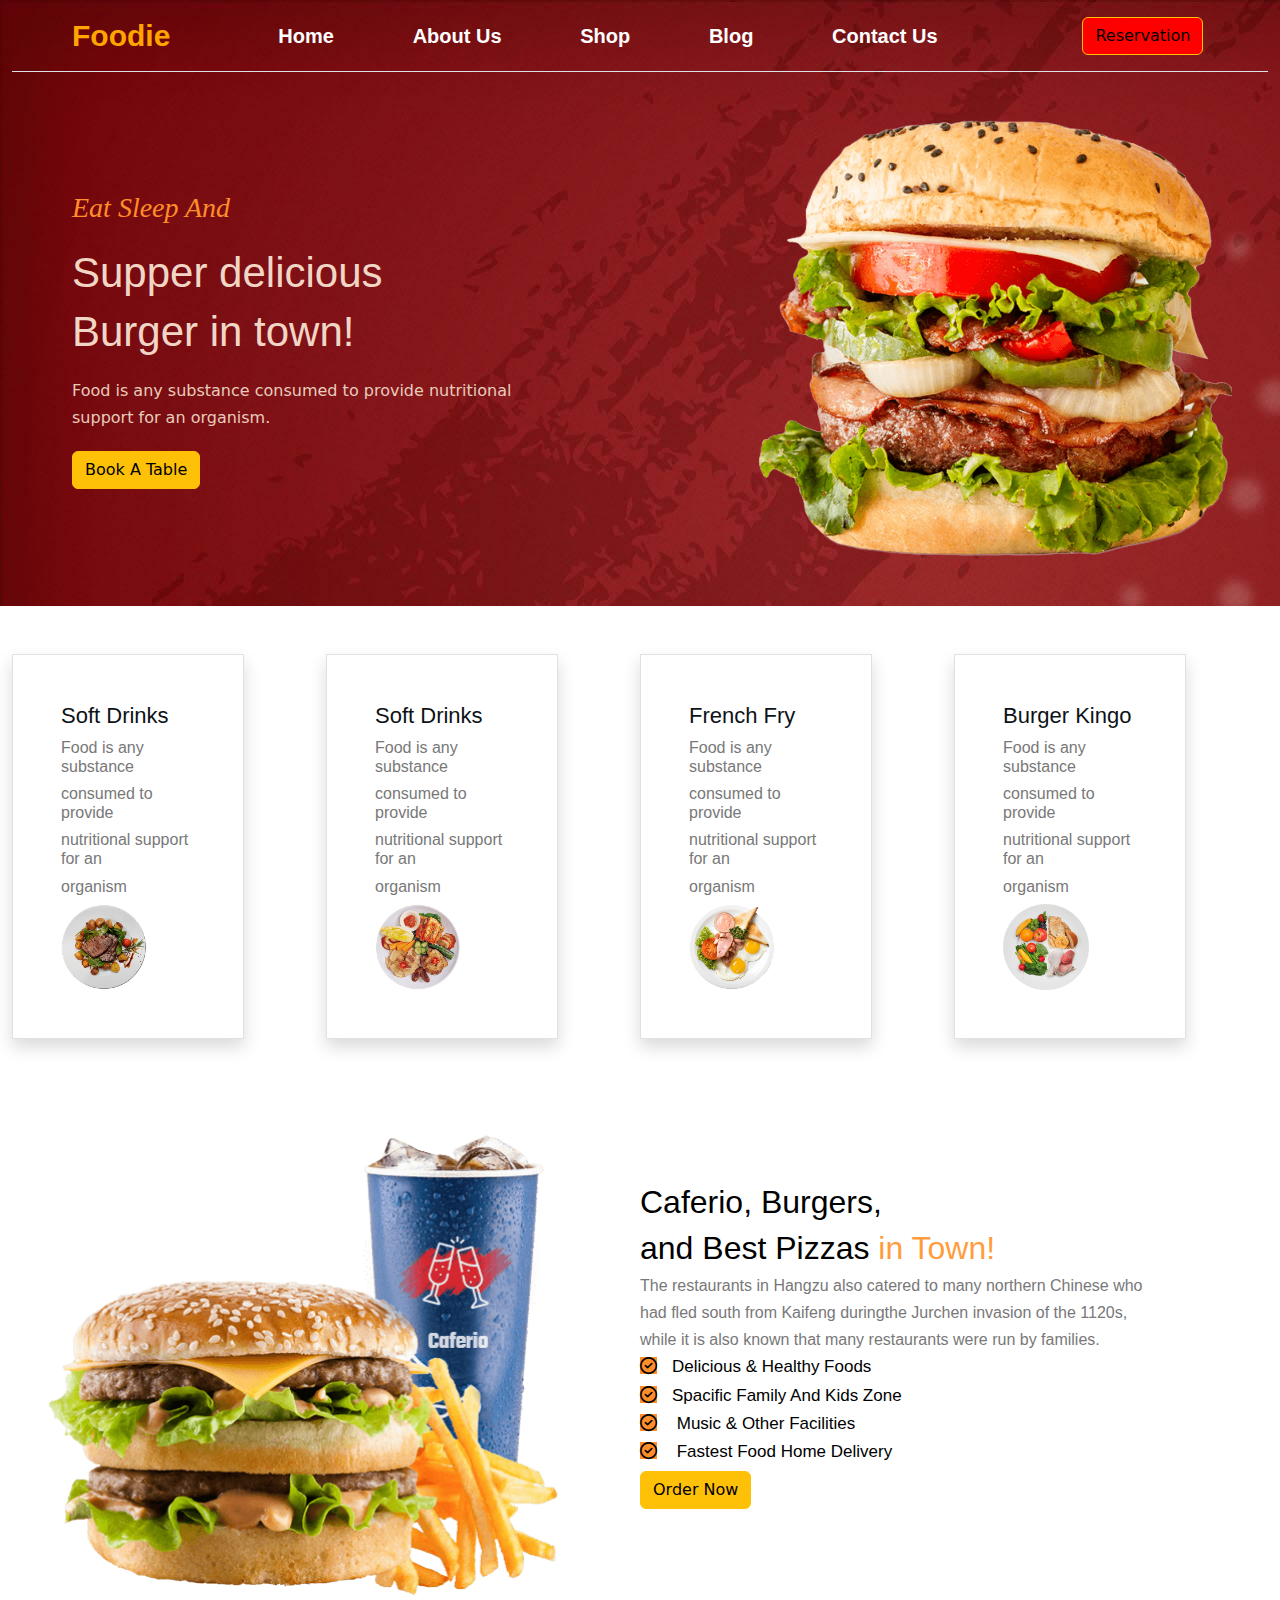
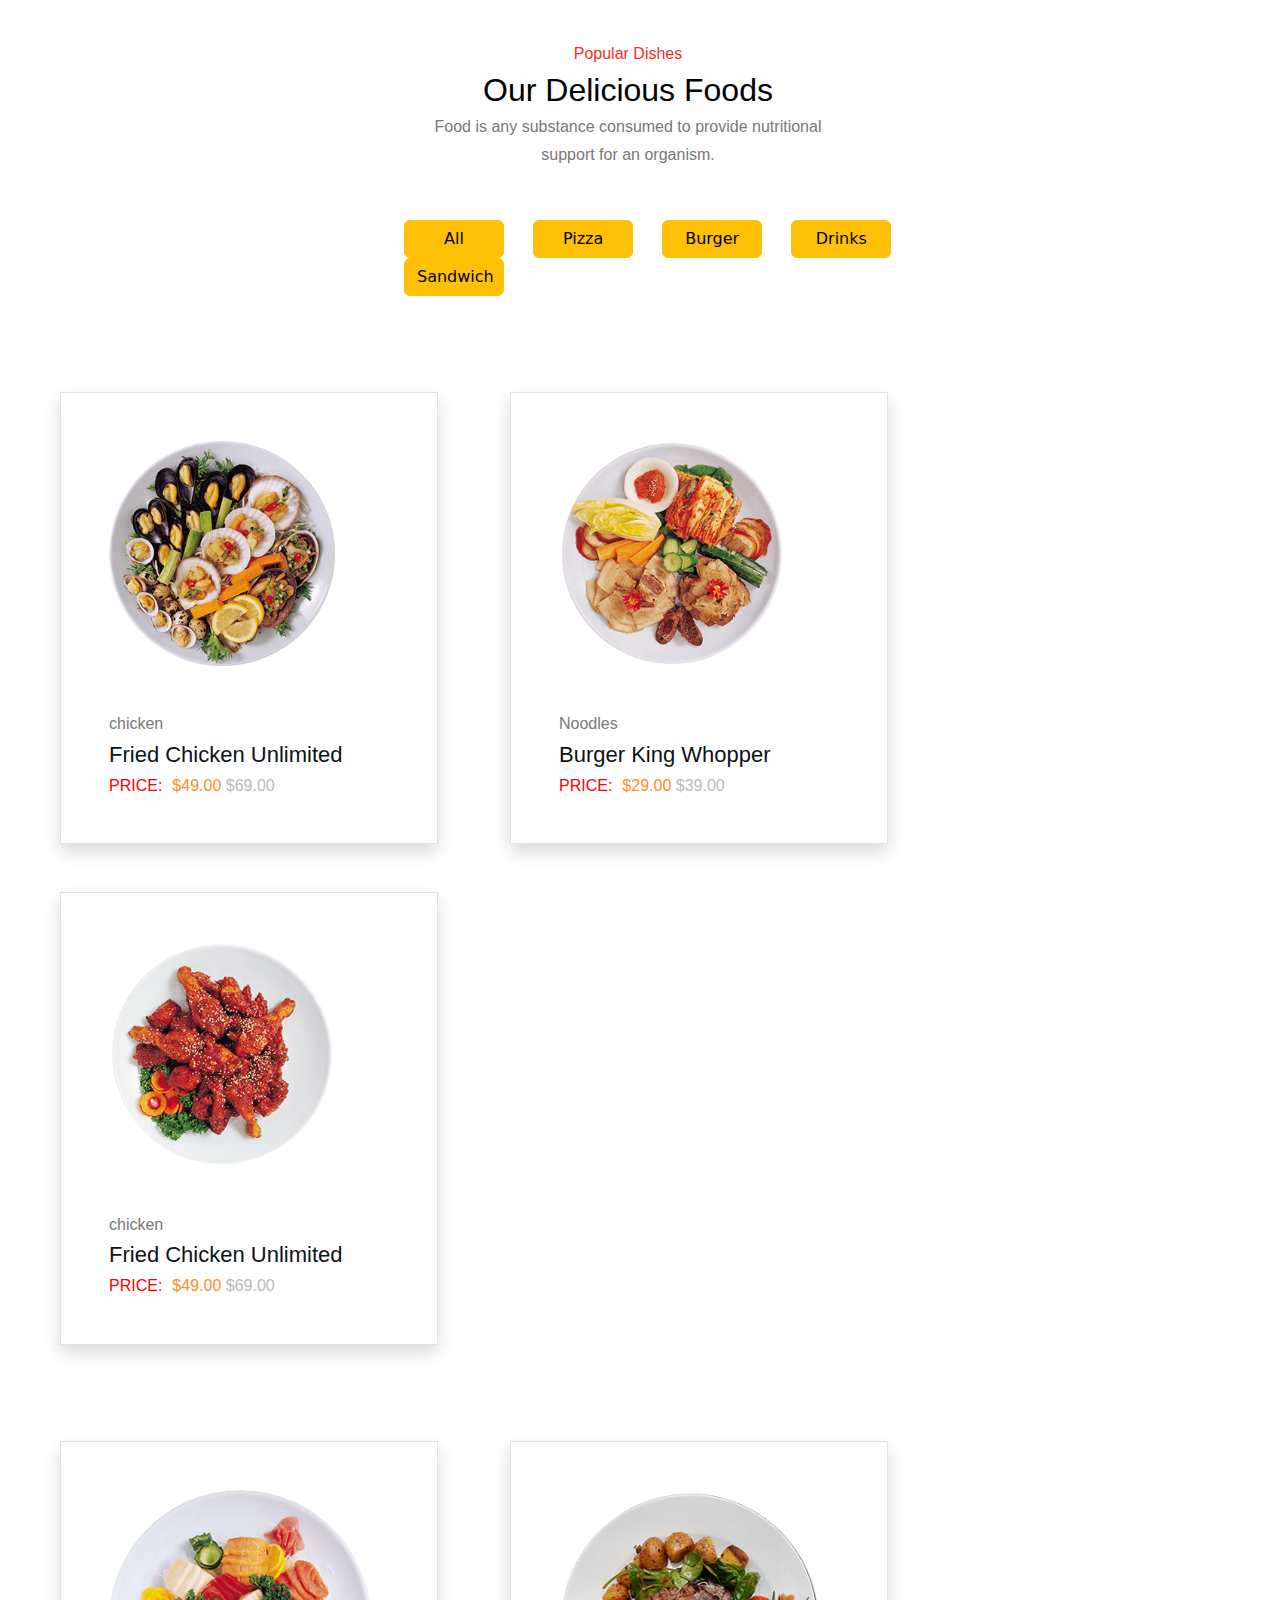
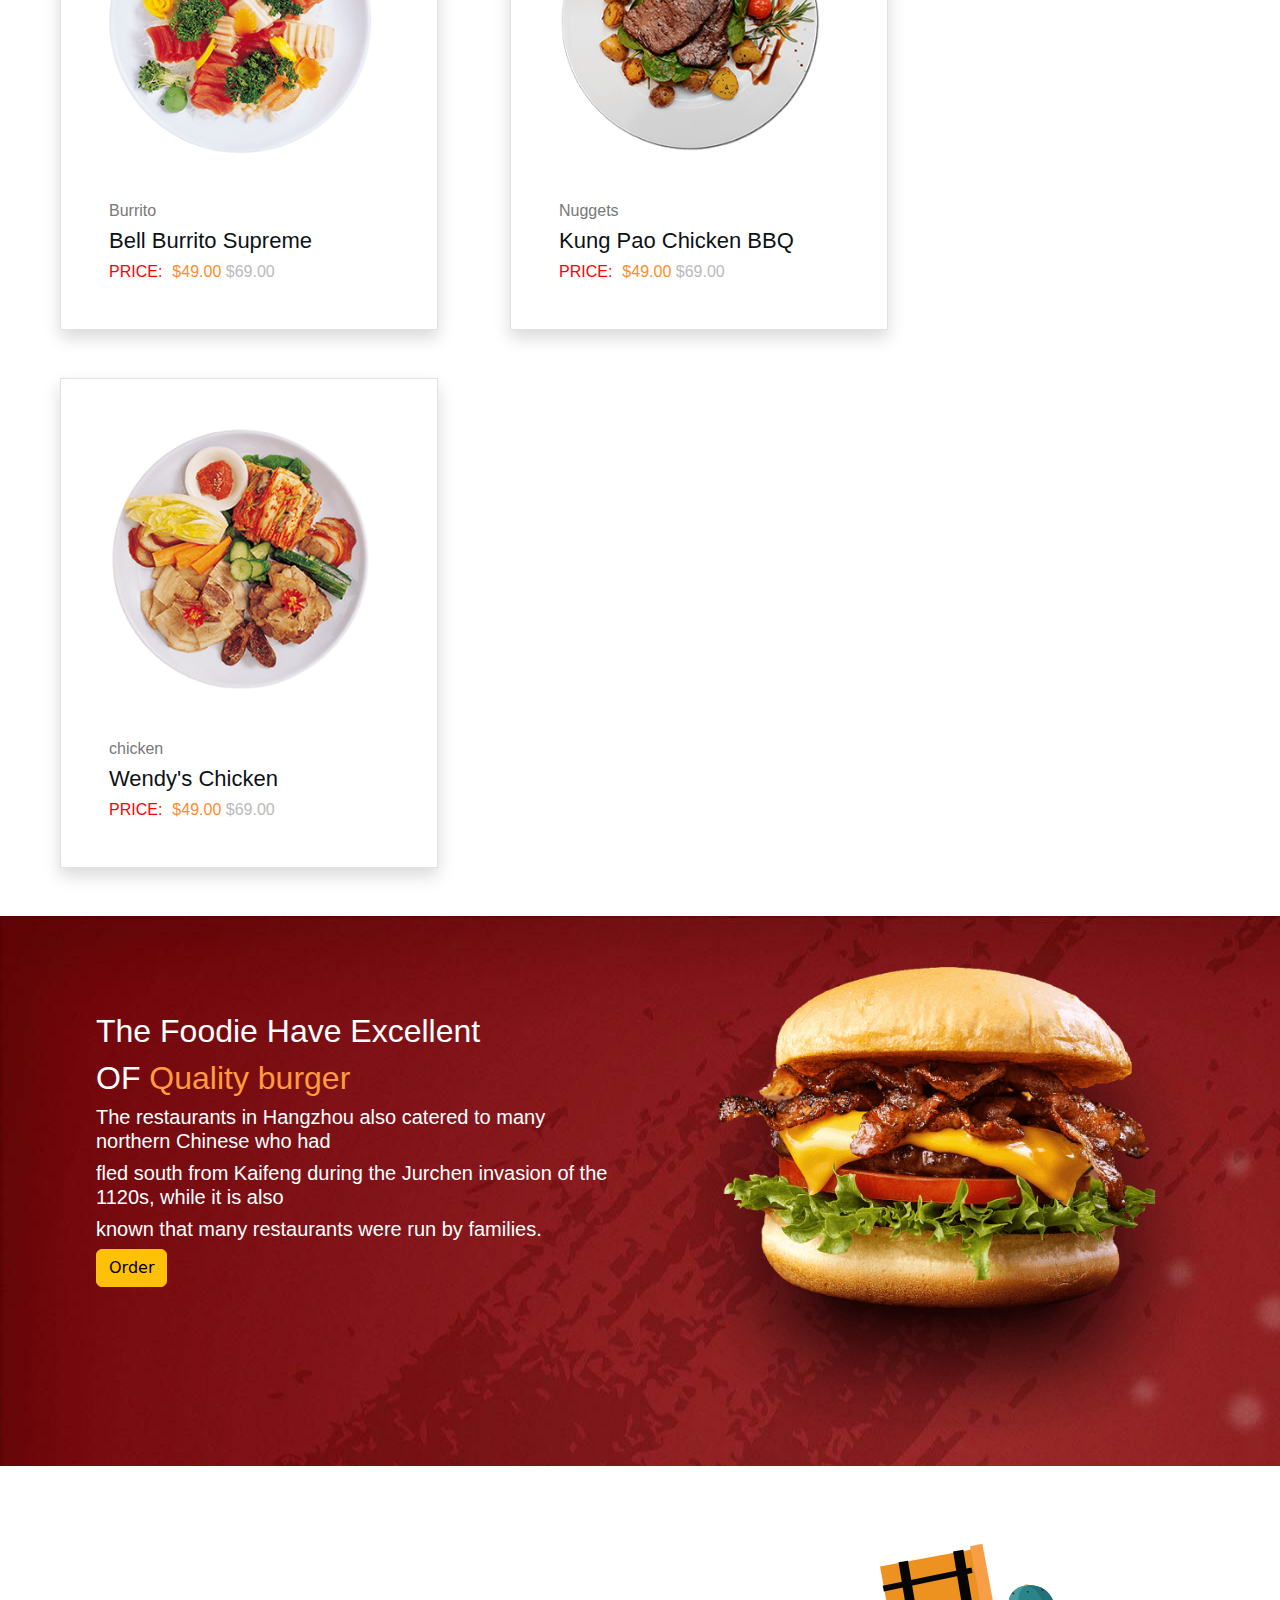
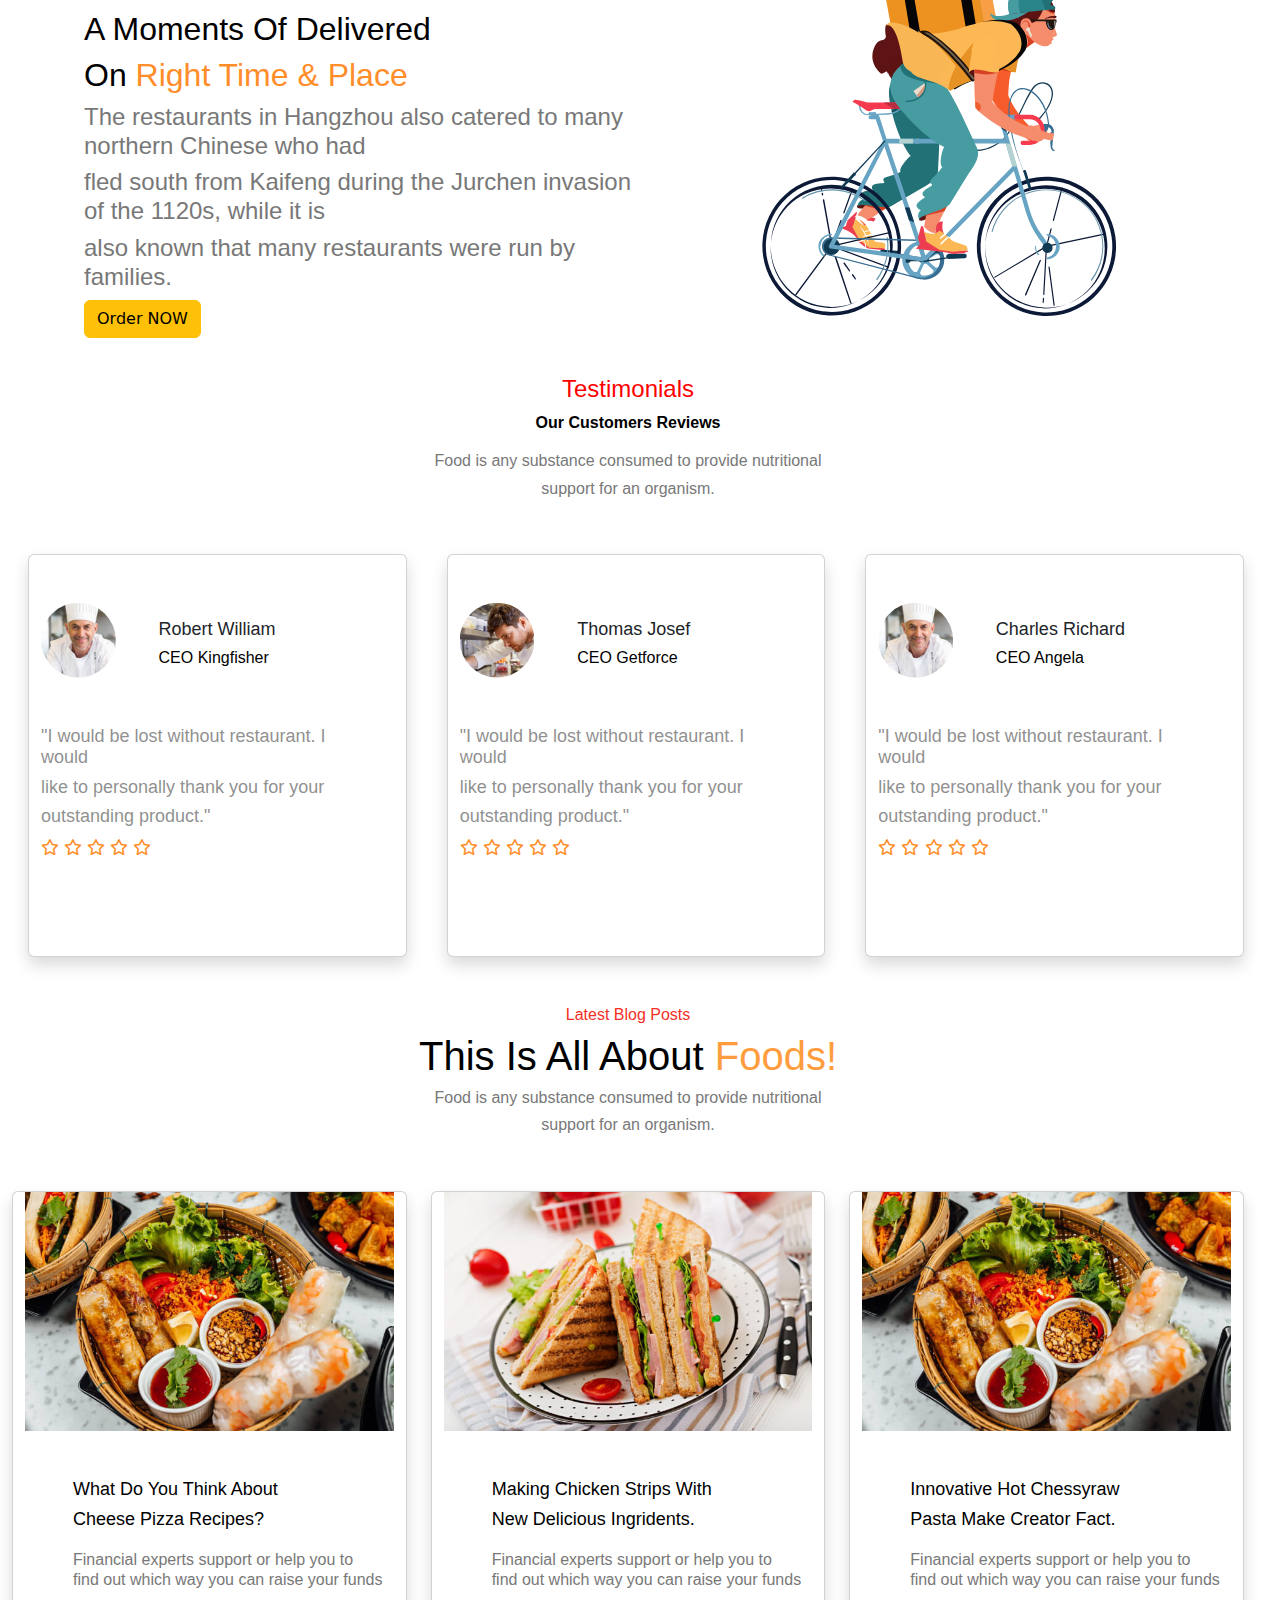
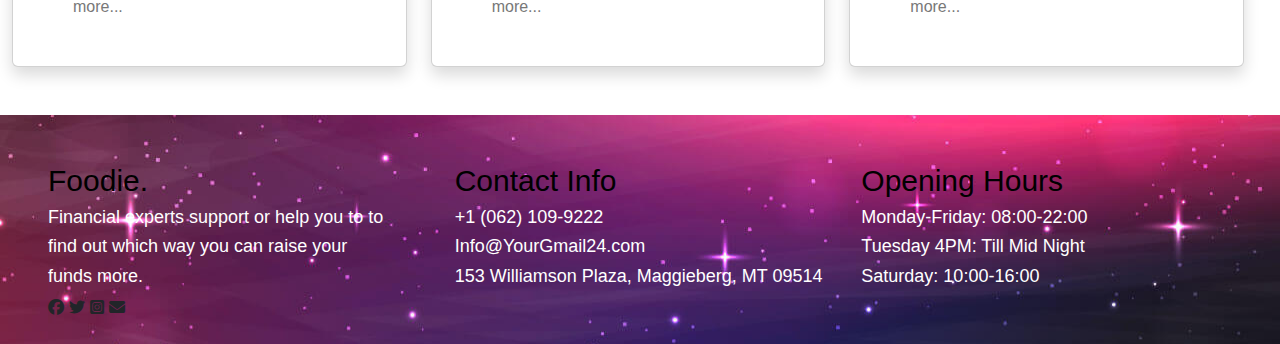
<file: index.html>
<!DOCTYPE html>
<html lang="en">

<head>
  <meta charset="UTF-8">
  <meta name="viewport" content="width=device-width, initial-scale=1.0">
  <title>Document</title>
  <link href="https://cdn.jsdelivr.net/npm/bootstrap@5.3.3/dist/css/bootstrap.min.css" rel="stylesheet">
  <script src="https://cdn.jsdelivr.net/npm/bootstrap@5.0.2/dist/js/bootstrap.bundle.min.js"
    integrity="sha384-MrcW6ZMFYlzcLA8Nl+NtUVF0sA7MsXsP1UyJoMp4YLEuNSfAP+JcXn/tWtIaxVXM"
    crossorigin="anonymous"></script>
  <script src="https://cdn.jsdelivr.net/npm/bootstrap@5.0.2/dist/js/bootstrap.bundle.min.js"
    integrity="sha384-MrcW6ZMFYlzcLA8Nl+NtUVF0sA7MsXsP1UyJoMp4YLEuNSfAP+JcXn/tWtIaxVXM"
    crossorigin="anonymous"></script>
  <link rel="stylesheet" href="./style.css">
  <link rel="stylesheet" href="https://cdnjs.cloudflare.com/ajax/libs/font-awesome/6.6.0/css/all.min.css">

</head>

<body>
  <!-- navbar -->
  <div class="container-fluid" style="background-image: url(./images/hero-bg.jpg);">
    <section>
      <div>
        <nav class="navbar navbar-expand-lg border-bottom">
          <div class="container-fluid ms-5">
            <a class="navbar-brand" href="#"
              style="color: orange; font-size: 30px; font-family: sans-serif; font-weight: bolder;">Foodie</a>
            <button class="navbar-toggler" type="button" data-bs-toggle="collapse" data-bs-target="#navbarScroll"
              aria-controls="navbarScroll" aria-expanded="false" aria-label="Toggle navigation">
              <span class="navbar-toggler-icon"></span>
            </button>
            <div class="collapse navbar-collapse" id="navbarScroll">
              <ul class="navbar-nav me-auto my-2 my-lg-0 navbar-nav-scroll mx-auto "
                style="--bs-scroll-height: 100px; width: 69%; justify-content: space-around;">
                <li class="nav-item ">
                  <a class="nav-link active header" aria-current="page" href="#" style="color: white;">Home</a>
                </li>
                <li class="nav-item  ">
                  <a class="nav-link active  header" aria-current="page" href="#" style="color: white;">About Us</a>
                </li>
                <li class="nav-item">
                  <a class="nav-link active  header" aria-current="page" href="#" style="color: white;">Shop</a>
                </li>
                <li class="nav-item">
                  <a class="nav-link active  header" aria-current="page" href="#" style="color: white;">Blog</a>
                </li>
                <li class="nav-item">
                  <a class="nav-link active  header" aria-current="page" href="#" style="color: white;">Contact Us</a>
                </li>
              </ul>
              <button type="button" class="btn btn-warning mx-auto" style="background-color: red;">Reservation</button>
            </div>
          </div>
        </nav>
      </div>
    </section>
    <!-- banner section -->
    <section>
      <div class="row container-fluid ">
        <div class="col-sm-7 body mx-auto my-auto"   >
          <div class="mx-5 my-5 "   >
            
              
              <h4>Eat Sleep And</h4>
              <h1 class="mt-4 ">Supper delicious</h1>
              <h1> Burger in town!</h1>
              <h3 class="mt-4">Food is any substance consumed to provide nutritional</h3>
              <h3>support for an organism.</h3>
              <button type="button" class="btn btn-warning mt-3">Book A Table</button>
              
            
          </div>
        </div>
        <div class="col-sm-5 mt-5 mb-5 burgerimage ">
          <img src="./images/hero-banner.png" alt="" width="100%">
        </div>
      </div>
    </section>
  </div>
  <!-- cards  -->
  <section>
    <div class="row container-fluid pt-5 pb-5" >
      <div class="col-sm-3  " >
        <div class="card-body border shadow ps-5 pe-5 pt-5 pb-5 box" style="width: 80%;" >
          <h3>Soft Drinks</h3>
          <h5> Food is any substance</h5>
          <h5> consumed to provide</h5>
          <h5> nutritional support for an</h5>
          <h5> organism </h5>
          <img class=" pe-5" src="./images/promo-1.png" alt="Card image cap"  style="width: 100%;">
        </div>
      </div>
      <div class="col-sm-3  ">
        <div class="card-body border shadow ps-5 pe-5 pt-5 pb-5 box" style="width: 80%;">
          <h3>Soft Drinks</h3>
          <h5> Food is any substance</h5>
          <h5> consumed to provide</h5>
          <h5> nutritional support for an</h5>
          <h5> organism </h5>
          <img class=" pe-5" src="./images/promo-2.png" alt="Card image cap" width="100%">
        </div>
      </div>
      <div class="col-sm-3  ">
        <div class="card-body border shadow ps-5 pe-5 pt-5 pb-5 box" style="width: 80%;">
          <h3>French Fry</h3>
          <h5> Food is any substance</h5>
          <h5> consumed to provide</h5>
          <h5> nutritional support for an</h5>
          <h5> organism </h5>
          <img class=" pe-5" src="./images/promo-4.png" alt="Card image cap" width="100%">
        </div>
      </div>
      <div class="col-sm-3  ">
        <div class="card-body border shadow ps-5 pe-5 pt-5 pb-5 box"  style="width: 80%;">
          <h3>Burger Kingo</h>
            <h5> Food is any substance</h5>
            <h5> consumed to provide</h5>
            <h5> nutritional support for an</h5>
            <h5> organism </h5>
            <img class=" pe-5" src="./images/promo-5.png" alt="Card image cap" width="100%">
        </div>
      </div>
    </div>
  </section>
  <!-- caferio -->
  <section>
    <div>
      <div class="row container-fluid mt-5 mb-5">
        <div class="col-sm-6  ps-5 ">

          <img src="./images/about-banner (1).png" alt="" width="90%">

        </div>
        <div class="col-sm-6 mt-5 j">
          <h1> Caferio, Burgers,</h1>
          <h1>and Best Pizzas <bold style="color: #FF9D3E;">in Town!</bold>
          </h1>
          <h3>The restaurants in Hangzu also catered to many northern Chinese who</h3>
          <h3>had fled south from Kaifeng duringthe Jurchen invasion of the 1120s,</h3>
          <h3> while it is also known that many restaurants were run by families.</h3>
          <h4> <i class="fa-regular fa-circle-check"
              style="margin-right: 15px; background-color: #FF8D29;"></i>Delicious & Healthy Foods</4>
            <h4> <i class="fa-regular fa-circle-check"
                style="margin-right: 15px; background-color: #FF8D29;"></i>Spacific Family And Kids Zone</h4>
            <h4> <i class="fa-regular fa-circle-check" style="margin-right: 15px; background-color: #FF8D29;"></i>
              Music
              & Other Facilities</h4>
            <h4> <i class="fa-regular fa-circle-check" style="margin-right: 15px; background-color: #FF8D29;"></i>
              Fastest Food Home Delivery</h4>
            <button type="button" class="btn btn-warning">Order Now</button>
        </div>

      </div>
    </div>
  </section>
  <!-- dishes -->
  <section>
    <div>
      <div class="row container-fluid">
        <div class="col-sm-12 text-center ">
          <div class="dishes ">
            <h2>Popular Dishes</h2>
            <h1>Our Delicious Foods</h1>
            <h3>Food is any substance consumed to provide nutritional</h3>
            <h3>support for an organism.</h3>
          </div>
        </div>
      </div>
  </section>
  <!--buttons  -->
  <section>
    <div>
      <div class="row container-fluid mt-5 mx-auto  w-50">
        
          <div class="col-sm-12  container-fluid ps-5">
            <button type="button" class="btn btn-warning ms-4" style="width: 100px;">All</button>
            <button type="button" class="btn btn-warning ms-4" style="width: 100px;">Pizza</button>
            <button type="button" class="btn btn-warning ms-4" style="width: 100px;">Burger</button>
            <button type="button" class="btn btn-warning ms-4" style="width: 100px;">Drinks</button>
            <button type="button" class="btn btn-warning ms-4" style="width: 100px;">Sandwich</button>
          </div>
        
      </div>
    </div>
  </section>
  <!--foodmenu section1 -->
  <section>
    <div>
      <div class="row container-fluid mb-5 mt-5">
        <div class="col-sm-4 " style="width:450px;">
          <div class="border shadow mt-5 ms-5 food1" style="">
              <img class="card-img-top ms-5 mt-5 mb-5" src="./images/food-menu-1.png" alt="Card image"
              style="width: 60%;">
            <div class="card-body ms-5 mb-5 menu">
              <h3> chicken </h3>
              <h1>Fried Chicken Unlimited</h1>
              <h3 style="color: red;">PRICE:<span style="color: #FF8D29; margin-left: 10px;">$49.00</span> <span
                  style="color:#BABABA;">$69.00</span></h3>
            </div>
          </div>
        </div>
        <div class="col-sm-4" style="width:450px;">
          <div class="border shadow mt-5 ms-5 food1">
            <img class="card-img-top ms-5 mt-5 mb-5" src="./images/food-menu-2.png" alt="Card image"
              style="width: 60%;">
            <div class="card-body ms-5 mb-5 menu">
              <h3> Noodles </h3>
              <h1>Burger King Whopper</h1>
              <h3 style="color: red;">PRICE:<span style="color: #FF8D29; margin-left: 10px;">$29.00</span> <span
                  style="color:#BABABA;">$39.00</span></h3>
            </div>
          </div>
        </div>
        <div class="col-sm-4" style="width:450px;">
          <div class="border shadow mt-5 ms-5 food1">
            <img class="card-img-top ms-5 mt-5 mb-5" src="./images/food-menu-3.png" alt="Card image"
              style="width: 60%;">
            <div class="card-body ms-5 mb-5 menu">
              <h3> chicken </h3>
              <h1>Fried Chicken Unlimited</h1>
              <h3 style="color: red;">PRICE:<span style="color: #FF8D29; margin-left: 10px;">$49.00</span> <span
                  style="color:#BABABA;">$69.00</span></h3>
            </div>
          </div>
        </div>
      </div>
    </div>
  </section>
  <!-- foodmenu section2 -->
  <section>
    <div>
      <div class="row container-fluid mb-5 mt-5">
        <div class="col-sm-4 " style="width:450px;">
          <div class="border shadow mt-5 ms-5 food1" style="">

            <img class="card-img-top ms-5 mt-5 mb-5" src="./images/food-menu-4.png" alt="Card image"
              style="width: 70%;">
            <div class="card-body ms-5 mb-5 menu">
              <h3> Burrito </h3>
              <h1>Bell Burrito Supreme</h1>
              <h3 style="color: red;">PRICE:<span style="color: #FF8D29; margin-left: 10px;">$49.00</span> <span
                  style="color:#BABABA;">$69.00</span></h3>
            </div>

          </div>
        </div>
        <div class="col-sm-4" style="width:450px;">
          <div class="border shadow mt-5 ms-5 food1">
            <img class="card-img-top ms-5 mt-5 mb-5" src="./images/food-menu-5 (1).png" alt="Card image"
              style="width: 70%;">
            <div class="card-body ms-5 mb-5 menu">
              <h3> Nuggets </h3>
              <h1>Kung Pao Chicken BBQ</h1>
              <h3 style="color: red;">PRICE:<span style="color: #FF8D29; margin-left: 10px;">$49.00</span> <span
                  style="color:#BABABA;">$69.00</span></h3>
            </div>
          </div>
        </div>
        <div class="col-sm-4" style="width:450px;">
          <div class="border shadow mt-5 ms-5 food1">
            <img class="card-img-top ms-5 mt-5 mb-5" src="./images/food-menu-2.png" alt="Card image"
              style="width: 70%;">
            <div class="card-body ms-5 mb-5 menu">
              <h3> chicken </h3>
              <h1>Wendy's Chicken</h1>
              <h3 style="color: red;">PRICE:<span style="color: #FF8D29; margin-left: 10px;">$49.00</span> <span
                  style="color:#BABABA;">$69.00</span></h3>
            </div>
          </div>
        </div>
      </div>
    </div>
  </section>
  <!-- quality burger -->
  <section>
    <div class=" " style="background-image: url('./images/hero-bg.jpg') ;">
      <div class="row container-fluid">
        <div class="col-sm-6 mt-5 ps-5">
          <div class="mt-5 ms-5 qualityburger">
            <h2>The Foodie Have Excellent</h2>
            <h2>OF <bold style="color: #FF9D3E;">Quality burger</bold>
            </h2>
            <h5>The restaurants in Hangzhou also catered to many northern Chinese who had </h5>
            <h5> fled south from Kaifeng during the Jurchen invasion of the 1120s, while it is also</h5>
            <h5> known that many restaurants were run by families.</h5>
            <button type="button" class="btn btn-warning">Order</button>
          </div>
        </div>
        <div class="col-sm-6">
          <img src="./images/cta-banner.png" alt="" style="width: 100%;">
        </div>
      </div>
    </div>
  </section>
  <!-- deliveryboy -->
  <section>
    <div>
      <div class="row container-fluid mt-5 ps-5">
        <div class="col-sm-6 delivered1 mt-5 ps-5 pt-5">

          <h2> A Moments Of Delivered</h2>
          <h2> On <bold style="color: #FF8D29;">Right Time & Place</bold>
          </h2>
          <h4> The restaurants in Hangzhou also catered to many northern Chinese who had</h4>
          <h4> fled south from Kaifeng during the Jurchen invasion of the 1120s, while it is</h4>
          <h4> also known that many restaurants were run by families.</h4>
          <button type="button" class="btn btn-warning">Order NOW</button>
        </div>
        <div class="col-sm-6 mb-5">
          <img src="./images/delivery-boy.svg " alt="" style="width: 80%;">
        </div>
      </div>
    </div>
  </section>
  <!-- Testimonials -->
  <section>
    <div>
      <div class="row container-fluid">
        <div class="col-sm-12 testmonials">
          <h4>Testimonials</h4>
          <p> Our Customers Reviews</p>
          <h2>Food is any substance consumed to provide nutritional</h2>
          <h2> support for an organism.</h2>
        </div>
      </div>
    </div>
  </section>
  <!-- avathar -->
  <section>
    <div>
      <div class="row container-fluid mt-5">
        <div class="col-sm-4 container-fluid ">
          <div class="card shadow pb-5 ms-3 avrr">
            <div class="row container-fluid avathar11">
              <div class="col-sm-4 avathar1 mt-5 ">
                <img src="./images/avatar-1.jpg" alt="">
              </div>
              <div class="col-sm-8 avathar1content mt-5">
                <div class=" me-5 mt-3">
                  <h1> Robert William</h1>
                  <h2> CEO Kingfisher</h2>
                </div>
              </div>
              <div class="mt-5 mb-5">
                <h3> "I would be lost without restaurant. I would</h3>
                <h3> like to personally thank you for your</h3>
                <h3> outstanding product."</h3>
                <i class="fa-regular fa-star" style="color: #FF8D29;"></i>
                <i class="fa-regular fa-star" style="color: #FF8D29;"></i>
                <i class="fa-regular fa-star" style="color: #FF8D29;"></i>
                <i class="fa-regular fa-star" style="color: #FF8D29;"></i>
                <i class="fa-regular fa-star" style="color: #FF8D29;"></i>
              </div>
            </div>
          </div>
        </div>
        <div class="col-sm-4 container-fluid">
          <div class="card shadow pb-5 ms-3 avrr">
            <div class="row container-fluid avathar11">
              <div class="col-sm-4 avathar1 mt-5 ">
                <img src="./images/avatar-2.jpg" alt="">
              </div>
              <div class="col-sm-8 avathar1content mt-5">
                <div class=" me-5 mt-3">
                  <h1> Thomas Josef</h1>
                  <h2> CEO Getforce</h2>
                </div>
              </div>
              <div class="mt-5 mb-5">
                <h3> "I would be lost without restaurant. I would</h3>
                <h3> like to personally thank you for your</h3>
                <h3> outstanding product."</h3>
                <i class="fa-regular fa-star" style="color: #FF8D29;"></i>
                <i class="fa-regular fa-star" style="color: #FF8D29;"></i>
                <i class="fa-regular fa-star" style="color: #FF8D29;"></i>
                <i class="fa-regular fa-star" style="color: #FF8D29;"></i>
                <i class="fa-regular fa-star" style="color: #FF8D29;"></i>
              </div>
            </div>
          </div>
        </div>
        <div class="col-sm-4 container-fluid">
          <div class="card shadow pb-5 ms-3  avrr">
            <div class="row container-fluid avathar11">
              <div class="col-sm-4 avathar1 mt-5 ">
                <img src="./images/avatar-1.jpg" alt="">
              </div>
              <div class="col-sm-8 avathar1content mt-5">
                <div class=" me-5 mt-3">
                  <h1>Charles Richard</h1>
                  <h2>CEO Angela</h2>
                </div>
              </div>
              <div class="mt-5 mb-5">
                <h3> "I would be lost without restaurant. I would</h3>
                <h3> like to personally thank you for your</h3>
                <h3> outstanding product."</h3>
                <i class="fa-regular fa-star" style="color: #FF8D29;"></i>
                <i class="fa-regular fa-star" style="color: #FF8D29;"></i>
                <i class="fa-regular fa-star" style="color: #FF8D29;"></i>
                <i class="fa-regular fa-star" style="color: #FF8D29;"></i>
                <i class="fa-regular fa-star" style="color: #FF8D29;"></i>
              </div>
            </div>
          </div>
        </div>
      </div>
    </div>
  </section>
  <!-- blog -->
  <section>
    <div>
      <div class="row container-fluid ">
        <div class="col-sm-12 blog mt-5">
          <h4> Latest Blog Posts</h4>
          <h1>This Is All About <bold style="color: #FF9D3E;">Foods!</bold>
          </h1>
          <h3>Food is any substance consumed to provide nutritional</h3>
          <h3> support for an organism.</h3>
        </div>
      </div>
    </div>
  </section>
  <!-- avr -->
  <section>
    <div>
      <div class="row container-fluid">
        <div class="col-sm-4 avr mt-5  ">
          <div class="card shadow mb-5 container-fluid" >
            <img src="./images/blog-1.jpg" alt="">
            <div class="mt-5 ms-5">
              <h1> What Do You Think About</h1>
              <h1>Cheese Pizza Recipes?</h1>
              <h3 style="margin-top: 20px; margin-bottom: 0px;">Financial experts support or help you to</h3>
              <h3>find out which way you can raise your funds</h3>
              <h3 style="margin-bottom: 50px;"> more...</h3>
            </div>
          </div>
        </div>
        <div class="col-sm-4 avr mt-5 ">
           <div class="card shadow mb-5 container-fluid" ">
            <img src="./images/blog-2.jpg" alt="">
            <div class="mt-5 ms-5">
              <h1> Making Chicken Strips With</h1>
              <h1> New Delicious Ingridents.</h1>
              <h3 style="margin-top: 20px; margin-bottom: 0px;">Financial experts support or help you to</h3>
              <h3>find out which way you can raise your funds</h3>
              <h3 style="margin-bottom: 50px;"> more...</h3>
            </div>
          </div> 
        </div>
         <div class="col-sm-4 avr mt-5 ">
          <div class="card shadow mb-5 container-fluid" >
            <img src="./images/blog-1.jpg" alt="">
            <div class="mt-5 ms-5">
              <h1> Innovative Hot Chessyraw </h1>
              <h1>Pasta Make Creator Fact.</h1>
              <h3 style="margin-top: 20px; margin-bottom: 0px;">Financial experts support or help you to</h3>
              <h3>find out which way you can raise your funds</h3>
              <h3 style="margin-bottom: 50px;"> more...</h3>
            </div>
          </div>
        </div>  
      </div>
    </div>
  </section>
  <!-- footer -->
  <section>
    <div style="background-image: url('./images/footer-background.jpg');">
      <div class="row container-fluid pt-5 ps-5 pb-4">
        <div class="col-sm-4 ft1">
          <h1>Foodie.</h1>
          <h3>Financial experts support or help you to to</h3>
          <h3> find out which way you can raise your</h3>
          <h3> funds more.</h3>
          <i class="fa-brands fa-facebook"></i>
          <i class="fa-brands fa-twitter"></i>
          <i class="fa-brands fa-square-instagram"></i>
          <i class="fa-solid fa-envelope"></i>
        </div>
        <div class="col-sm-4 ft2">
          <h2> Contact Info</h2>
          <h3> +1 (062) 109-9222</h3>
          <h3> Info@YourGmail24.com</h3>
          <h3> 153 Williamson Plaza, Maggieberg, MT 09514</h3>
        </div>
        <div class="col-sm-4 ft3">
          <h2> Opening Hours</h2>
          <h3> Monday-Friday: 08:00-22:00</h3>
          <h3> Tuesday 4PM: Till Mid Night</h3>
          <h3> Saturday: 10:00-16:00</h3>
        </div>

      </div>
    </div>
  </section> 
</body>

</html>
</file>
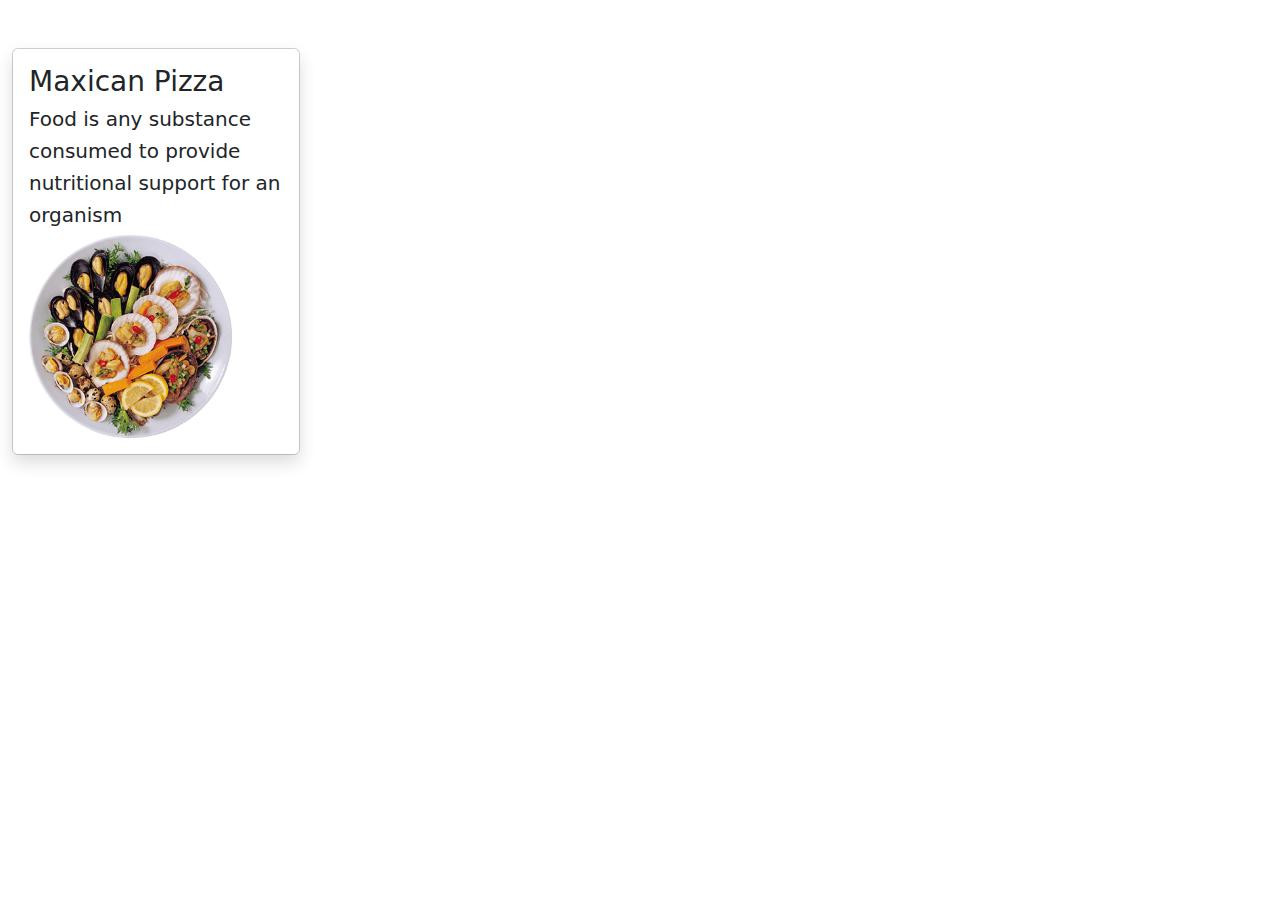
<file: cards.html>
<!DOCTYPE html>
<html lang="en">
<head>
    <meta charset="UTF-8">
    <meta name="viewport" content="width=device-width, initial-scale=1.0">
    <title>Document</title>
    <link href="https://cdn.jsdelivr.net/npm/bootstrap@5.3.3/dist/css/bootstrap.min.css" rel="stylesheet">
    <script src="https://cdn.jsdelivr.net/npm/bootstrap@5.0.2/dist/js/bootstrap.bundle.min.js"
      integrity="sha384-MrcW6ZMFYlzcLA8Nl+NtUVF0sA7MsXsP1UyJoMp4YLEuNSfAP+JcXn/tWtIaxVXM"
      crossorigin="anonymous"></script>
    <script src="https://cdn.jsdelivr.net/npm/bootstrap@5.0.2/dist/js/bootstrap.bundle.min.js"
      integrity="sha384-MrcW6ZMFYlzcLA8Nl+NtUVF0sA7MsXsP1UyJoMp4YLEuNSfAP+JcXn/tWtIaxVXM"
      crossorigin="anonymous"></script>
</head>
<body>
    <!-- cards -->
    <div class="row container-fluid">
        <div class="col-sm-3 pt-5">
            <div class="card" style="width: 18rem;">
                <div class="card-body shadow ">
                    <h3>Maxican Pizza</h3>
                    <h5> Food is any substance</h5>
                    <h5> consumed to provide</h5>
                    <h5> nutritional support for an</h5>
                    <h5> organism </h5>
                    <img src="./images/food-menu-1.png" alt="" width="80%">
                </div>
              </div>
        </div>
        <!-- <div class="col-sm-3">.col-sm-3</div>
        <div class="col-sm-3">.col-sm-3</div>
        <div class="col-sm-3">.col-sm-3</div> -->
      </div>
</body>
</html>
</file>
<file: style.css>
.body h4 {
    margin-top: 50px;
    color: #FF8D29;
    font-size: 28px;
    font-family: cursive;
    font-style: italic;
    font-weight: 100px;
}

.body h3 {
    color: #E8CCBB;
    font-size: 16px;

}

.body h1 {
    color: #F1D6C6;
    font-size: 42px;
    font-family: sans-serif;

}

/* header */
.header{
    font-weight: bold;
    font-size:20px ;
    font-family: sans-serif;
   
}

/* boxses */
.box h5,
.box h5,
.box h5,
.box h5 {
    color: #787878;
    font-family: sans-serif;
    font-size: 16px;
    font-weight: 450;
}

.box h3,
.box2 h3,
.box3 h3,
.box4 h3 {
    color: #0D1216;
    font-size: 22px;
    font-family: sans-serif;
    font-weight: 500;
}


.box  {
    transform: scale(1.0);
    transition: 0.3 ease-in-out;
}

.box:hover  {
    transform: scale(1.1);
    background-color: whitesmoke; 
    color: #F42F25;
}

/* caferio */
.j h1 {
    font-size: 32px;
    font-family: sans-serif;
    color: black;
}

.j h3 {
    font-size: 16px;
    font-family: sans-serif;
    color: #787878;
}

.j h4 {
    color: black;
    font-size: 17px;
    font-family: sans-serif;

}

/* dishes */
.dishes {
    background-color: rgba(255, 192, 203, 0.012);
}

.dishes h2 {
    color: #F42F25;
    font-size: 16px;
    font-family: sans-serif;
}

.dishes h1 {
    font-family: sans-serif;
    color: black;
    font-size: 32px;
}

.dishes h3 {
    color: #787878;
    font-family: sans-serif;
    font-size: 16px;
}

/* new section */
.menu h1 {
    color: #0D1216;
    font-size: 22px;
    font-family: sans-serif;
}

.menu h3 {
    color: #787878;
    font-size: 16px;
    font-family: sans-serif;
    font-weight50: ;
}

/* qualityburger */
.qualityburger h2 {
    font-family: sans-serif;
    font-weight: 32px;
    color: white;
    font-weight: 150px;
}

.qualityburger h5 {
    font-family: sans-serif;
    font-weight: 16px;
    color: white;

}

/* delivered */
.delivered1 h2 {
    font-weight: 35px;
    font-family: sans-serif;
    color: black;
}

.delivered1 h4 {
    font-weight: 16px;
    font-family: sans-serif;
    color: #787878;
}

/* testmonials */
.testmonials {
    text-align: center;
}

.testmonials h4 {
    color: red;
    font-family: sans-serif;
    font-weight: 12px;
}

.testmonials {
    color: black;
    font-family: sans-serif;
    font-weight: bolder;
    background-color: ;
}

.testmonials h2 {
    color: #787878;
    font-size: 16px;
    font-family: sans-serif;
}

/* avathar */
.avathar1 img {
    width: 80%;
    clip-path: circle(50% at 50% 50%);
}

.avathar1content h1 {
    font-size: 18px;
    font-family: sans-serif;
    font-weight: 100;

}

.avathar1content h2 {
    font-size: 16px;
    font-family: sans-serif;
    color: black;
    font-weight: 200;
}

.avathar11 h3 {
    font-size: 18px;
    font-family: sans-serif;
    color: #787878d5;
}

/* avathar2 */
.avathar2 img {
    width: 80%;
    clip-path: circle(50% at 50% 50%);
}

.avathar2content h1 {
    font-size: 18px;
    font-family: sans-serif;
    font-weight: 100;

}

.avathar2content h2 {
    font-size: 16px;
    font-family: sans-serif;
    color: black;
    font-weight: 200;
}

.avathar22 h3 {
    font-size: 18px;
    font-family: sans-serif;
    color: #787878d5;
}

/* avathar3 */
.avathar3 img {
    width: 80%;
    clip-path: circle(50% at 50% 50%);
}

.avathar3content h1 {
    font-size: 18px;
    font-family: sans-serif;
    font-weight: 100;

}

.avathar3content h2 {
    font-size: 16px;
    font-family: sans-serif;
    color: black;
    font-weight: 200;
}

.avathar33 h3 {
    font-size: 18px;
    font-family: sans-serif;
    color: #787878d5;
}
/* avathar hover */
.avrr {
    transform: scale(1.0);
    transition: 0.3 ease-in-out;
}

.avrr:hover  {
    transform: scale(1.1);
    background-color: whitesmoke;
}

/* blog */
.blog {
    text-align: center;
}

.blog h4 {
    color: #F42F25;
    font-size: 16px;
    font-family: sans-serif;
}

.blog h1 {
    color: black;
    font-size: bolder;
    font-family: sans-serif;
}

.blog h3 {
    color: #787878;
    font-size: 16px;
    font-family: sans-serif;
}

/* avr */
.avr h1 {
    font-size: 18px;
    font-family: sans-serif;
    color: black;
}

.avr h3 {
    font-size: 16px;
    font-family: sans-serif;
    color: #787878;
}

/* footer */
.ft1 h1 {
    font-size: 30px;
    color: black;
    font-family: sans-serif;
}

.ft1 h3 {
    font-size: 18px;
    color: white;
    font-family: sans-serif;
}

/* ft2/ ft3 */
.ft2 h2,
.ft3 h2 {
    font-size: 30px;
    color: black;
    font-family: sans-serif;
}

.ft2 h3,
.ft3 h3 {
    font-size: 18px;
    color: white;
    font-family: sans-serif;
}

/* hover */
.food1  {
    transform: scale(1.0);
    transition: 0.3 ;
}

.food1:hover  {
    transform: scale(1.1);
    background-color: whitesmoke;
}
</file>
